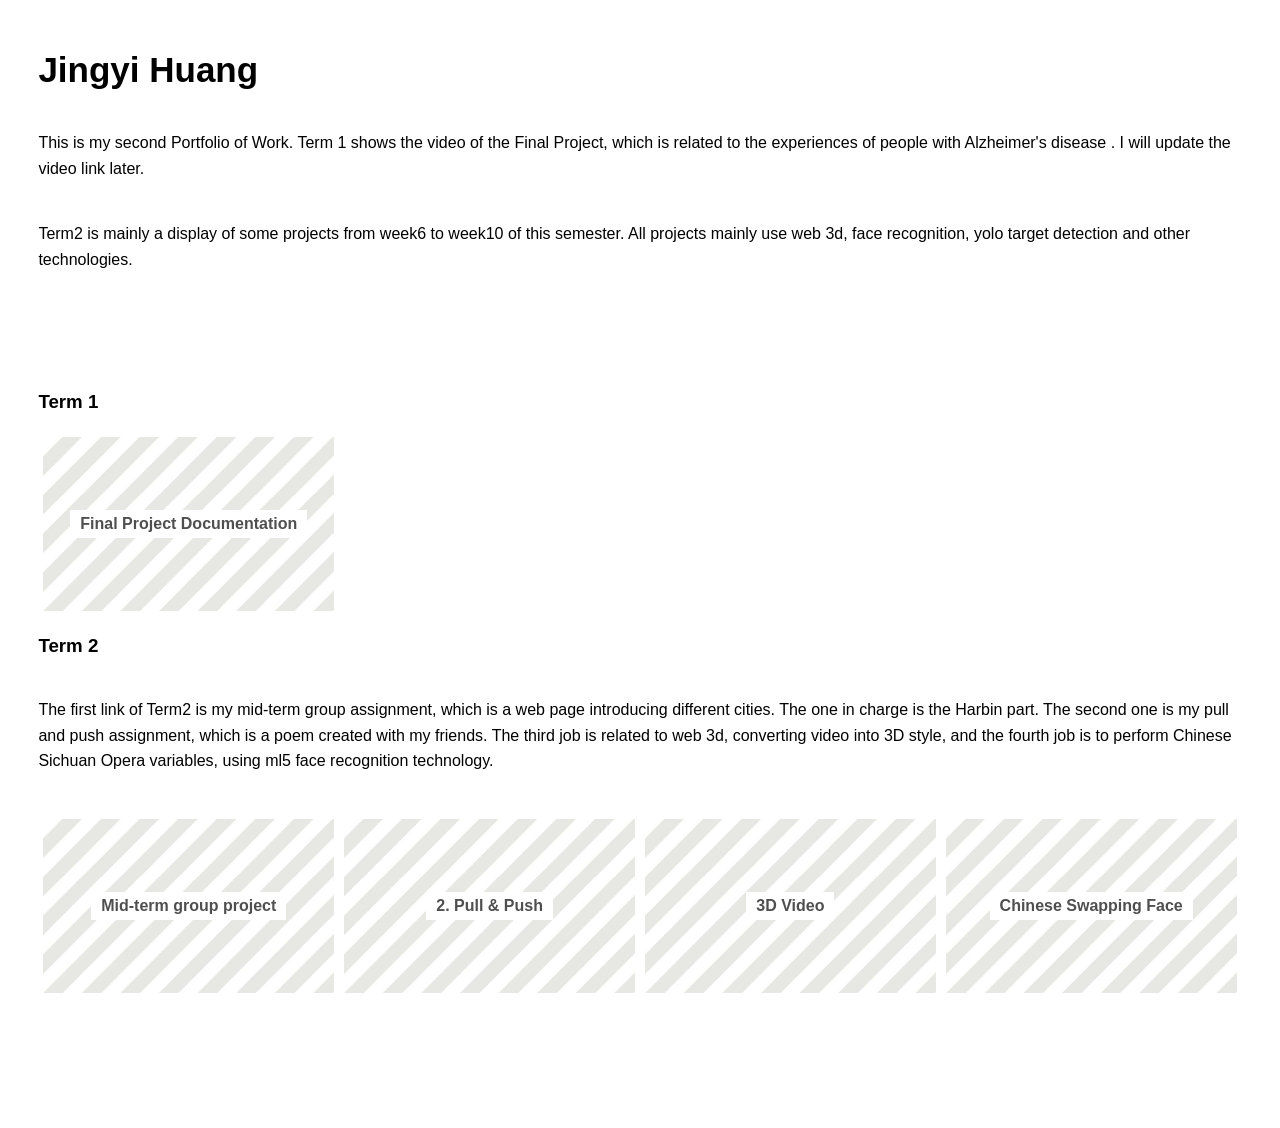
<file: index.html>
<!DOCTYPE html>
<html>
    <head>
        <meta charset="UTF-8">

        <!-- meta viewport tag needed to make site responsive on mobile devices https://developer.mozilla.org/en-US/docs/Web/HTML/Viewport_meta_tag -->
        <meta name="viewport" content="width=device-width, initial-scale=1" />

        <title>WCC Portfolio</title>

        <link rel="stylesheet" href="./css/style.css">

    </head>
    <body>

        <header>
            <section class="centered-content">
                <h1>Jingyi Huang </h1>
                <p>This is my second Portfolio of Work. Term 1 shows the video of the Final Project, which is related to the experiences of people with Alzheimer's disease . I will update the video link later. </p>
                <p>Term2 is mainly a display of some projects from week6 to week10 of this semester. All projects mainly use web 3d, face recognition, yolo target detection and other technologies.</p>
            </section>
            

        </header>

        <main>
            <h3>Term 1</h3>
            
            <section class="flex-container">
                <div class="flex-item"> 
                    <a href="./final-project-documentation">
                        <h4>Final Project Documentation</h4>
                    </a>
                </div>
            </section>

            <h3>Term 2</h3>
            <p>The first link of Term2 is my mid-term group assignment, which is a web page introducing different cities. The one in charge is the Harbin part. The second one is my pull and push assignment, which is a poem created with my friends. The third job is related to web 3d, converting video into 3D style, and the fourth job is to perform Chinese Sichuan Opera variables, using ml5 face recognition technology.</p>
            <section class="flex-container">

                <div class="flex-item"> 
                    <a href="https://yry11.github.io/travel/">
                        <h4>Mid-term group project</h4>
                    </a>
                </div>
         
                <div class="flex-item"> 
                    <a href="https://jhuan007.github.io/PULL_PUSH/">
                        <h4>2. Pull & Push</h4>
                    </a>
                </div>

                <div class="flex-item"> 
                    <a href="https://jhuan007.github.io/week9_3d/">
                        <h4>3D Video</h4>
                    </a>
                </div>

                <div class="flex-item"> 
                    <a href="https://jhuan007.github.io/week9/">
                        <h4>Chinese Swapping Face</h4>
                    </a>
                </div>

                <!-- Keep adding per week -->
                
            </section> 



        </main>
        <footer>
           <!-- normally information like contact details etc  -->
           <!-- read more about semantic HTML https://www.w3schools.com/html/html5_semantic_elements.asp -->
           
        </footer>

    </body>
</html>
</file>
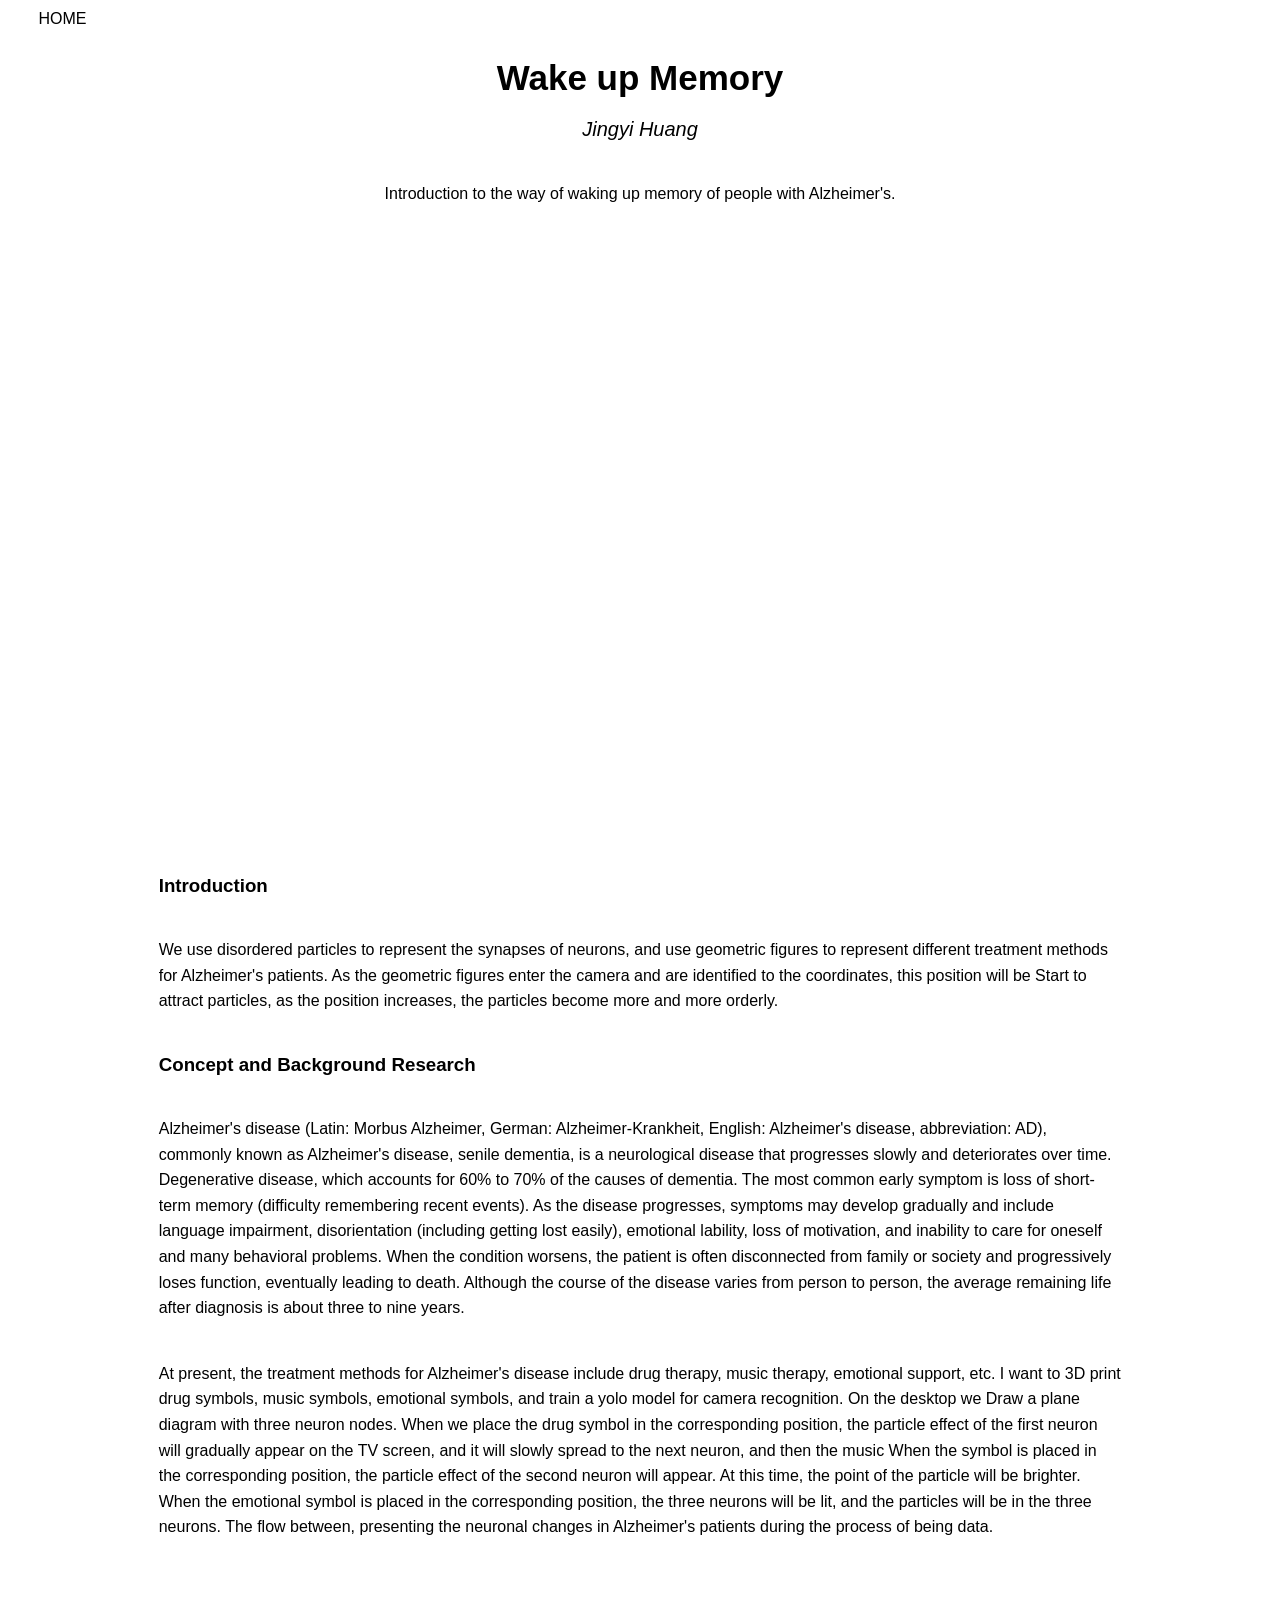
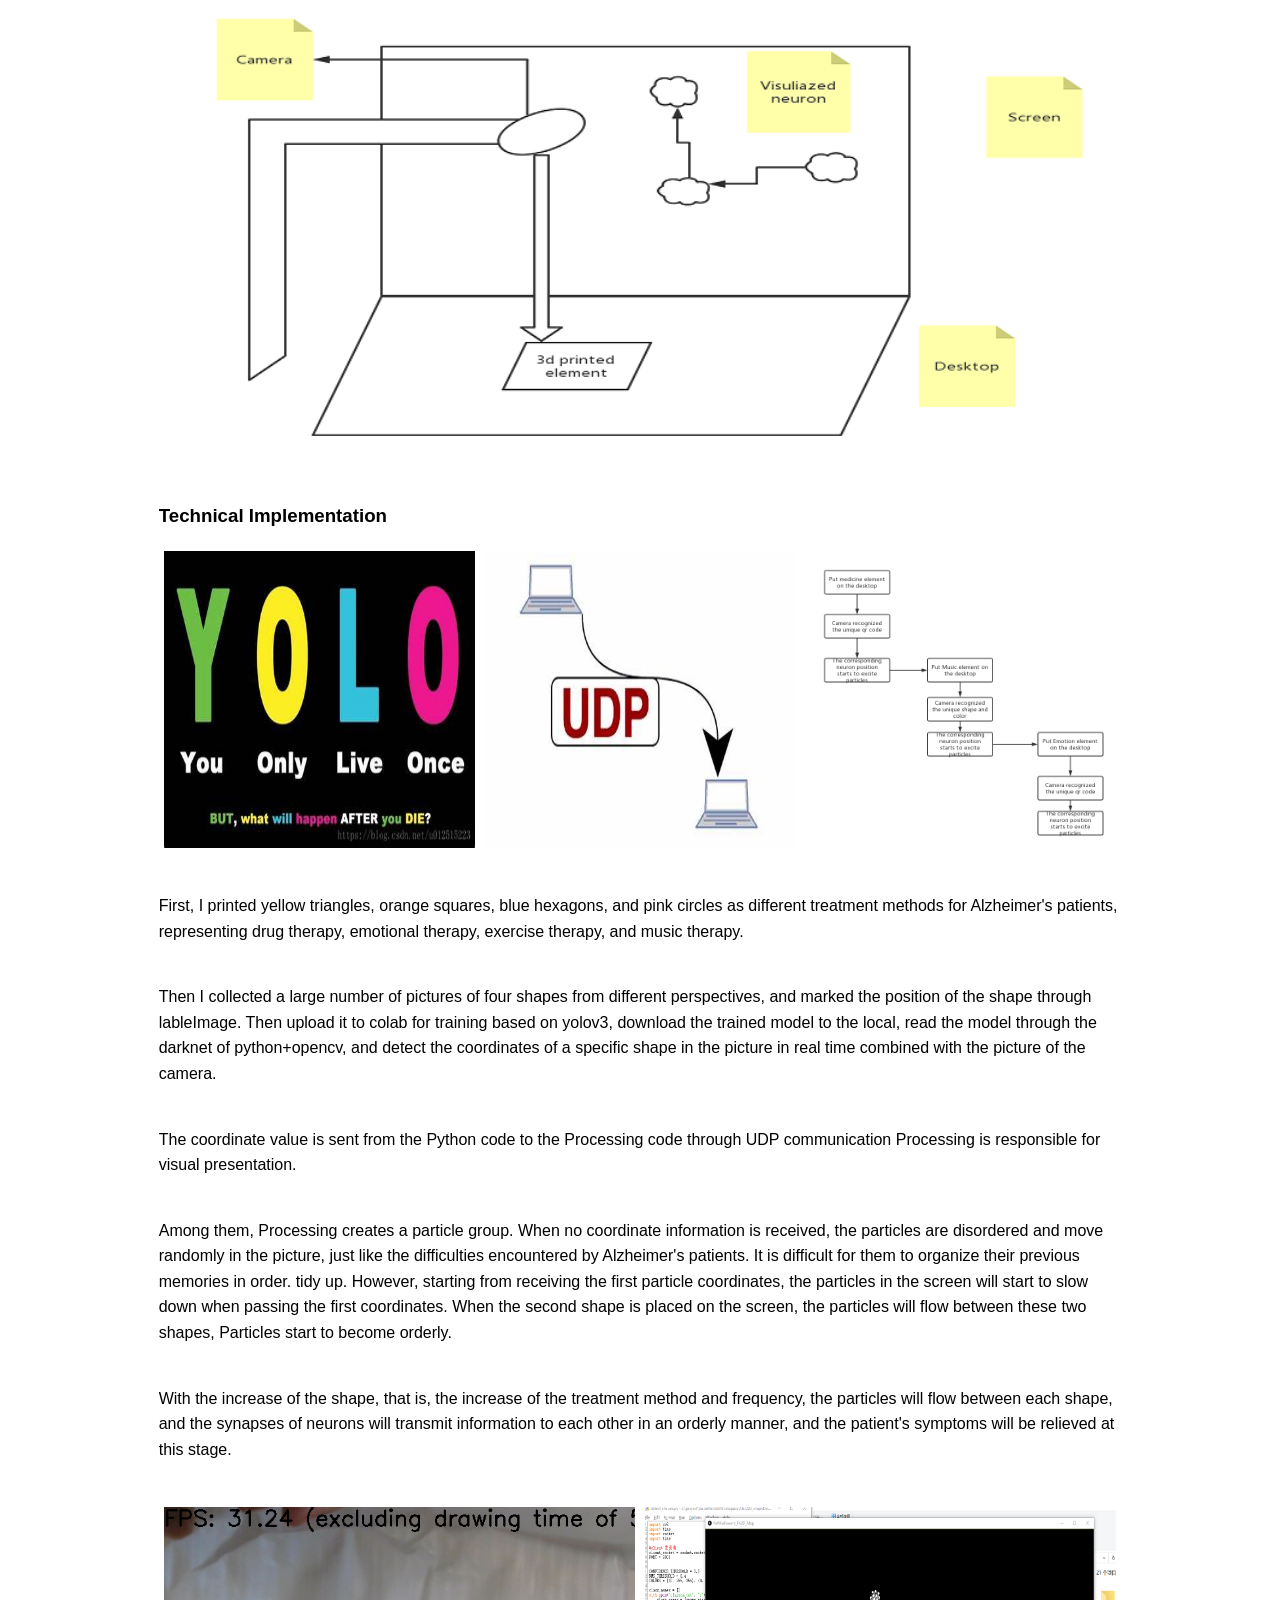
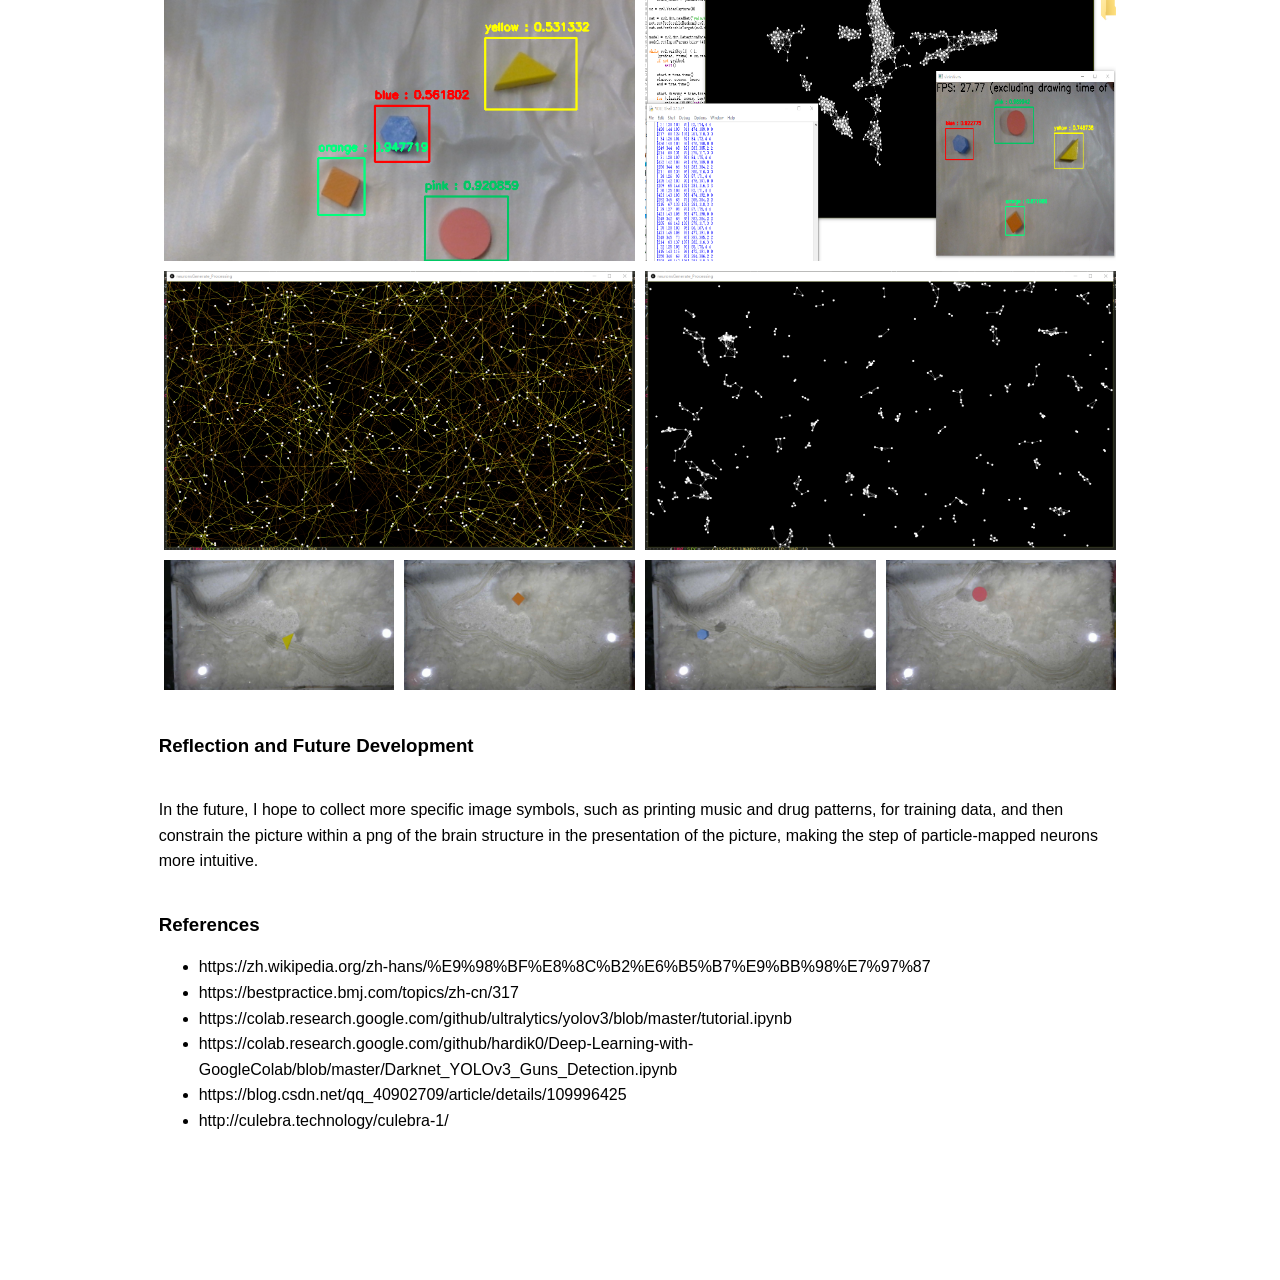
<file: final-project-documentation/index.html>
<!DOCTYPE html>
<html>
    <head>
        <meta charset="UTF-8">

        <!-- meta viewport tag needed to make site responsive on mobile devices https://developer.mozilla.org/en-US/docs/Web/HTML/Viewport_meta_tag -->
        <meta name="viewport" content="width=device-width, initial-scale=1" />

        <title>WCC Portfolio - Demo Page</title>

        <!-- including for some global styling -->
        <link rel="stylesheet" href="../css/style.css">

    </head>
    <body>
        <!-- if you have sub-pages think about adding a simple back button -->
        <nav>
            <a href="../">HOME</a>
        </nav>
        <header class="documentation-header">
            <section class="center-text">
                <h1>Wake up Memory</h1>
                <h2>Jingyi Huang</h6>
                <p>Introduction to the way of waking up memory of people with Alzheimer's.</p> 
            </section>
        </header>

        <main class="documentation-page">
            <section>
                <div class="responsive-video centered-content">
                    <iframe title="vimeo-player" src="https://player.vimeo.com/video/644036051?h=b260a3b1b0" width="100%" height="100%" frameborder="0" allowfullscreen></iframe>
                </div>
            </section>
            <section>
                <h3>Introduction</h3>
                <p>We use disordered particles to represent the synapses of neurons, and use geometric figures to represent different treatment methods for Alzheimer's patients. As the geometric figures enter the camera and are identified to the coordinates, this position will be Start to attract particles, as the position increases, the particles become more and more orderly.</p>
            </section>
            <section>
                <h3>Concept and Background Research</h3>
                
                <p>Alzheimer's disease (Latin: Morbus Alzheimer, German: Alzheimer-Krankheit, English: Alzheimer's disease, abbreviation: AD), commonly known as Alzheimer's disease, senile dementia, is a neurological disease that progresses slowly and deteriorates over time. Degenerative disease, which accounts for 60% to 70% of the causes of dementia. The most common early symptom is loss of short-term memory (difficulty remembering recent events). As the disease progresses, symptoms may develop gradually and include language impairment, disorientation (including getting lost easily), emotional lability, loss of motivation, and inability to care for oneself and many behavioral problems. When the condition worsens, the patient is often disconnected from family or society and progressively loses function, eventually leading to death. Although the course of the disease varies from person to person, the average remaining life after diagnosis is about three to nine years.</p>
                <p>At present, the treatment methods for Alzheimer's disease include drug therapy, music therapy, emotional support, etc. I want to 3D print drug symbols, music symbols, emotional symbols, and train a yolo model for  camera recognition. On the desktop we Draw a plane diagram with three neuron nodes. When we place the drug symbol in the corresponding position, the particle effect of the first neuron will gradually appear on the TV screen, and it will slowly spread to the next neuron, and then the music When the symbol is placed in the corresponding position, the particle effect of the second neuron will appear. At this time, the point of the particle will be brighter. When the emotional symbol is placed in the corresponding position, the three neurons will be lit, and the particles will be in the three neurons. The flow between, presenting the neuronal changes in Alzheimer's patients during the process of being data.</p>
                
                <!-- if you have a full width image try make it not too tall -->
                <img src="../assets/images/settings.png"/>
                
            </section>
            <section>
                <h3>Technical Implementation</h3>

                <!-- example of styling for three images, you can write your own styling -->
                <div class="flex-container flex-basis-third">
                    <div class="flex-item">
                        <img src="../assets/images/yolo.jpg"/>
                    </div>
                    <div class="flex-item">
                        <img src="../assets/images/udp.jpg"/>
                    </div>
                    <div class="flex-item">
                        <img src="../assets/images/logic.png"/>
                    </div>
                </div>
                
                <p>First, I printed yellow triangles, orange squares, blue hexagons, and pink circles as different treatment methods for Alzheimer's patients, representing drug therapy, emotional therapy, exercise therapy, and music therapy.</p>
                <p>Then I collected a large number of pictures of four shapes from different perspectives, and marked the position of the shape through lableImage. Then upload it to colab for training based on yolov3, download the trained model to the local, read the model through the darknet of python+opencv, and detect the coordinates of a specific shape in the picture in real time combined with the picture of the camera.</p>
                <p>The coordinate value is sent from the Python code to the Processing code through UDP communication Processing is responsible for visual presentation.</p>
                <p>Among them, Processing creates a particle group. When no coordinate information is received, the particles are disordered and move randomly in the picture, just like the difficulties encountered by Alzheimer's patients. It is difficult for them to organize their previous memories in order. tidy up. However, starting from receiving the first particle coordinates, the particles in the screen will start to slow down when passing the first coordinates. When the second shape is placed on the screen, the particles will flow between these two shapes, Particles start to become orderly.</p>
                <p>With the increase of the shape, that is, the increase of the treatment method and frequency, the particles will flow between each shape, and the synapses of neurons will transmit information to each other in an orderly manner, and the patient's symptoms will be relieved at this stage.</p>
            
                <!-- example of styling for three images, you can write your own styling -->
                <div class="flex-container flex-basis-half">
                    <div class="flex-item">
                        <img src="../assets/images/recognized.png"/>
                    </div>
                    <div class="flex-item">
                        <img src="../assets/images/runState.png"/>
                    </div>
                </div>
                <div class="flex-container flex-basis-half">
                    <div class="flex-item">
                        <img src="../assets/images/d1.png"/>
                    </div>
                    <div class="flex-item">
                        <img src="../assets/images/d2.png"/>
                    </div>
                </div>

                <!-- default flex item is for 4 & follows media query styling for home page -->
                <div class="flex-container">
                    <div class="flex-item">
                        <img src="../assets/images/tri.jpg"/>
                    </div>
                    <div class="flex-item">
                        <img src="../assets/images/rect.jpg"/>
                    </div>
                    <div class="flex-item">
                        <img src="../assets/images/hex.jpg"/>
                    </div>
                    <div class="flex-item">
                        <img src="../assets/images/circle.jpg"/>
                    </div>
                </div>
         
            </section>
            <section>
                <h3>Reflection and Future Development</h3>
                <p>In the future, I hope to collect more specific image symbols, such as printing music and drug patterns, for training data, and then constrain the picture within a png of the brain structure in the presentation of the picture, making the step of particle-mapped neurons more intuitive.</p>
            </section>
            <section>
                <h3>References</h3>
                <ul>
                    <li>https://zh.wikipedia.org/zh-hans/%E9%98%BF%E8%8C%B2%E6%B5%B7%E9%BB%98%E7%97%87</li>
                    <li>https://bestpractice.bmj.com/topics/zh-cn/317</li>
                    <li>https://colab.research.google.com/github/ultralytics/yolov3/blob/master/tutorial.ipynb</li>
                    <li>https://colab.research.google.com/github/hardik0/Deep-Learning-with-GoogleColab/blob/master/Darknet_YOLOv3_Guns_Detection.ipynb</li>
                    <li>https://blog.csdn.net/qq_40902709/article/details/109996425</li>
                    <li>http://culebra.technology/culebra-1/</li>
                </ul>
            </section>
        </main>

        <footer>
            <!-- normally information like contact details etc  -->
            <!-- read more about semantic HTML https://www.w3schools.com/html/html5_semantic_elements.asp -->
            
         </footer>
    </body>
</html>
</file>
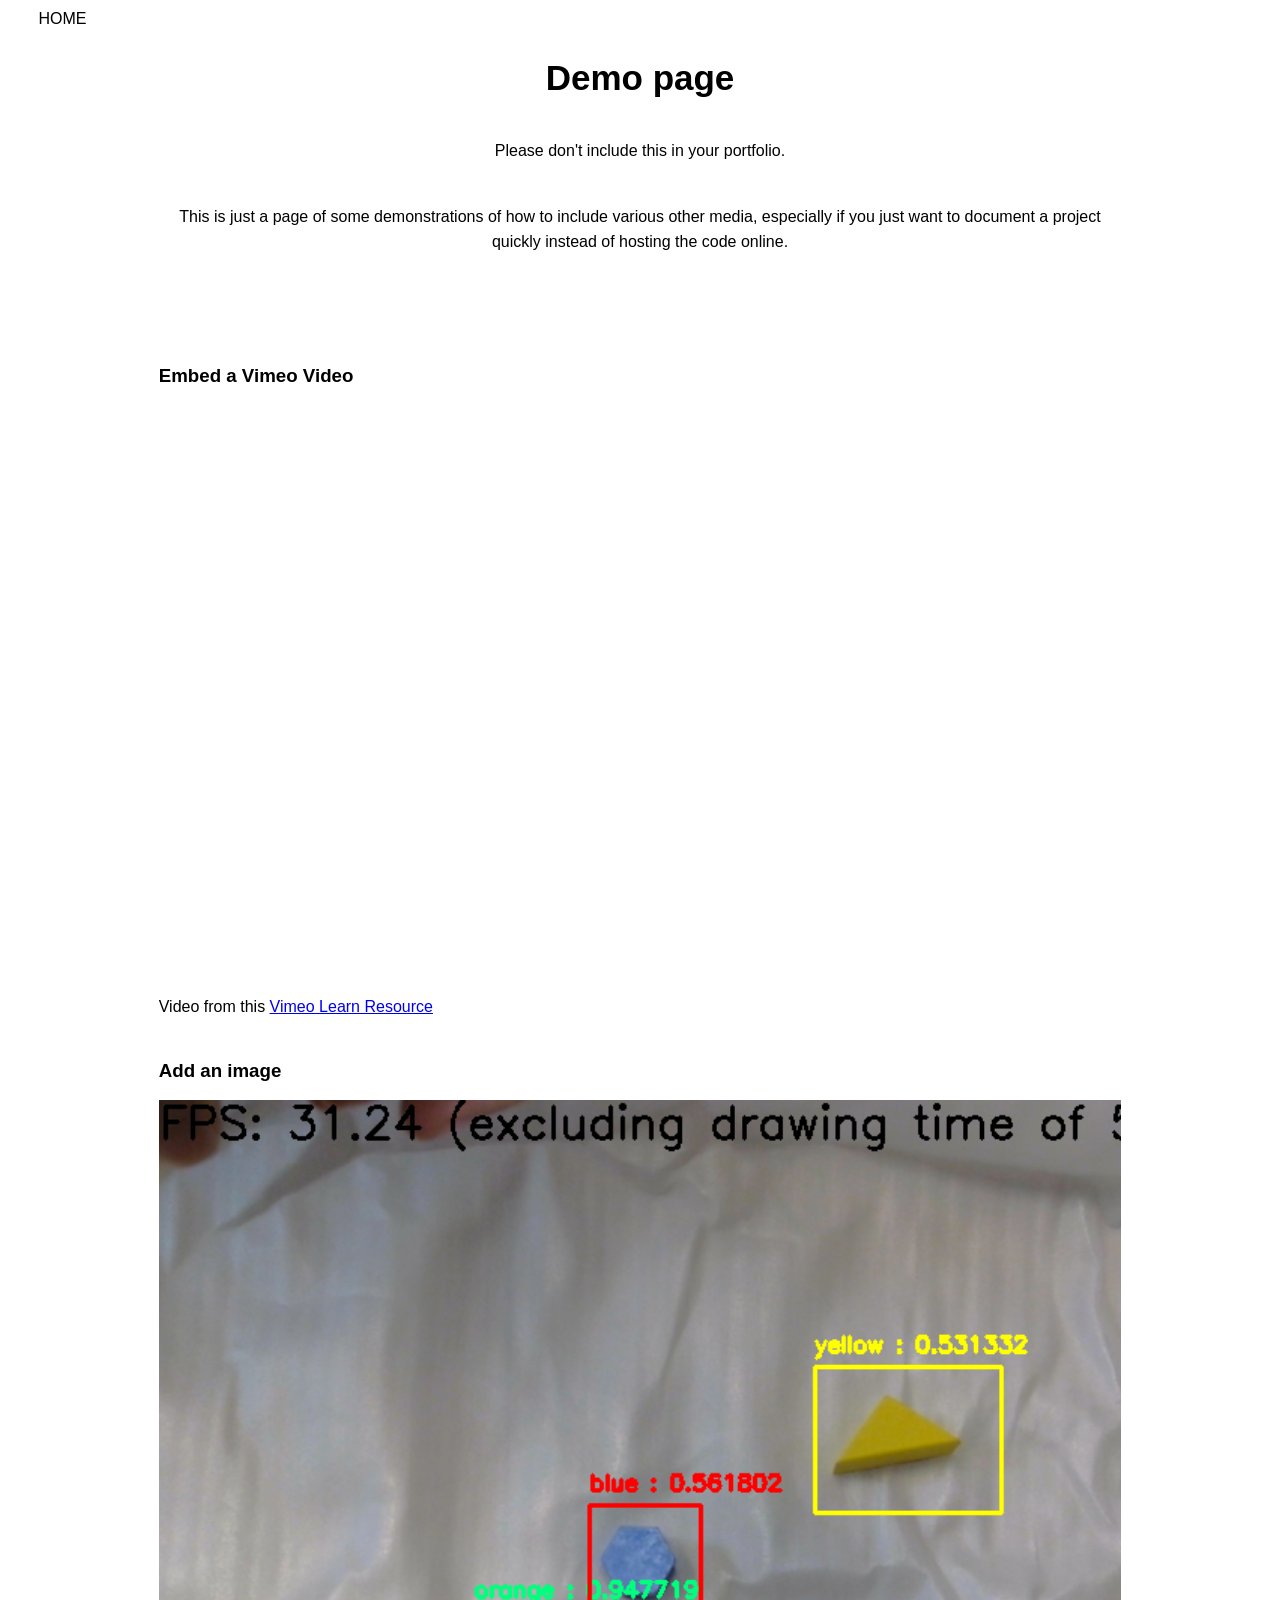
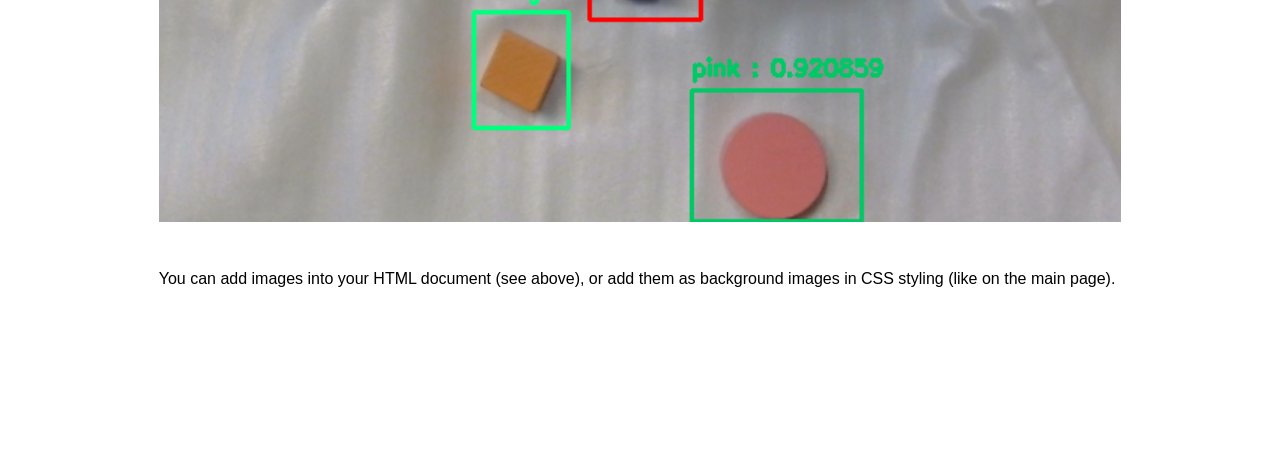
<file: html-demo-page/index.html>
<!DOCTYPE html>
<html>
    <head>
        <meta charset="UTF-8">

        <!-- meta viewport tag needed to make site responsive on mobile devices https://developer.mozilla.org/en-US/docs/Web/HTML/Viewport_meta_tag -->
        <meta name="viewport" content="width=device-width, initial-scale=1" />

        <title>WCC Portfolio</title>

        <!-- including for some global styling -->
        <link rel="stylesheet" href="../css/style.css">
        <!-- if I had some styling I wanted to include on one special page -->
        <link rel="stylesheet" href="css/demo-style.css">

    </head>
    <body>
        <!-- if you have sub-pages think about adding a simple back button -->
        <nav>
            <a href="../">HOME</a>
        </nav>
        <header class="documentation-header">
            <section class="center-text">
                <h1>Demo page</h1>
                <p>Please don't include this in your portfolio.</p> 
                <p>This is just a page of some demonstrations of how to include various other media, especially if you just want to document a project quickly instead of hosting the code online.</p>
            </section>
        </header>

        <main class="documentation-page">
            <section>
                <h3>Embed a Vimeo Video</h3>
                <div class="responsive-video">
                    <iframe title="vimeo-player" src="https://player.vimeo.com/video/644036051?h=b260a3b1b0" width="100%" height="100%" frameborder="0" allowfullscreen></iframe>
                </div>
                <p>Video from this <a href="https://vimeo.com/blog/post/how-to-embed-videos/?s=embed" target="_blank">Vimeo Learn Resource</a></p>

            </section>
            <section>
                <h3>Add an image</h3>
                <img id="striped-image" src="../assets/images/recognized.png"/>
                <p>You can add images into your HTML document (see above), or add them as background images in CSS styling (like on the main page).</p>
            </section>

        </main>

        <footer>
            <!-- normally information like contact details etc  -->
            <!-- read more about semantic HTML https://www.w3schools.com/html/html5_semantic_elements.asp -->
            
         </footer>
    </body>
</html>
</file>
<file: css/style.css>
/*This is a comment in CSS*/

body{
    font-family: Verdana, sans-serif;
    margin: 0;
}

header h1{
    font-size: 35px;
    margin:20px 0;
}
header h2{
    font-size: 20px;
    margin: 0px 0px 40px 0px;
    font-weight: normal;
    font-style: italic;
}

main.documentation-page h3{
    margin-top: 40px;
}

li{
    font-family: Helvetica, sans-serif;
    font-size: 16px;
    line-height: 1.6em;
}
p{
    font-size: 16px;
    line-height: 1.6em;
    margin: 2.5em 0;
    font-family: Helvetica, sans-serif;
}

main,
header{
    width:100%;
    max-width:1400px; /* means it won't be larger than 1200px on larger screens */
    box-sizing: border-box;
    margin: 0 auto;
    padding: 30px 3%;
}

header.documentation-header{
    padding: 0 3%;
}

.documentation-header section,
main.documentation-page section{
    margin: 10px 10%;
}

footer{
    width:100%;
    min-height:100px;
}


nav{
    padding:10px 3%;
}

nav a{
    color: black;
    text-decoration: none;
}
nav a:hover{
    color: grey;
}

.center-text{
    text-align: center;
}

img{
    width: 100%;
}

/* original aspect ratio width="640" height="360" */
.responsive-video{
    position: relative;
    width: 100%; /* adjust this and the padding-top to change how big it is*/
    height: 0;
    padding-top: 57%; /* padding top is in reltation to the width of parent, it preserves aspect ratio*/
    /* margin: 0 auto; */ /*this would center your video in the section container*/
}
.responsive-video iframe{
    position: absolute;
    top:0;
    left:0;
    height: 100%;
    width: 100%;
}


/* Flex layouts are one of the easier ways to style responsive layouts that work on all devices */
/* https://developer.mozilla.org/en-US/docs/Learn/CSS/CSS_layout/Flexbox */

.flex-container{
    display: flex; /* all children will now be flex items */
    flex-direction: row; /* other option is column */
    flex-wrap: wrap; /* means the children will wrap to a new line */
}

.flex-item{
    display: flex;
    /* the following three items can be put on one line: https://developer.mozilla.org/en-US/docs/Web/CSS/flex */
    flex-grow: 0;
    flex-shrink: 0;
    flex-basis: 25%; /*width of the box, take up a quarter of the parent's size*/
    box-sizing: border-box; /*this means that we can add padding, line below, and still only take 25% width of parent*/
    padding: 5px;
}

.flex-basis-third .flex-item{
    flex-basis: 33.33%; 
}

.flex-basis-half .flex-item{
    flex-basis: 50%; 
}

.flex-item a{
    display: flex;
    width: 100%;
    height: 0;
    padding: 30% 0;
    background-image: url(../assets/images/lightgrey-line.jpeg); /*change the image to one of you choice */
    background-position: center;
    background-size: 100%;
    justify-content: center;
    align-items: center;
    text-align: center;
    text-decoration: none;
    color:#4f4f4f;
    transition: all 0.2s; /* CSS transitions https://developer.mozilla.org/en-US/docs/Web/CSS/CSS_Transitions/Using_CSS_transitions */
}

/* want a different background image for each project? */
/* try give each a tag a unique id in your HTML and then set different background images here*/
/* EXAMPLE CSS: won't work if you just un-comment this:*/
/* .flex-item a#my-special-id{
    background-image: url(../assets/images/custom-image-name.jpeg); 
} */


.flex-item a:hover{
    color:#bbbbbb;
    background-size: 120%;
}

.flex-item h4{
   margin:10px;
   background-color: white;
   padding:5px 10px;
}


/* Media Queries for responsive design */

/* Un-comment the body background-colors to see bold debug color change between screen sizes */

/* Extra large */
@media screen and (max-width: 1200px) {
    /* body {
      background-color: rgb(0, 255, 162);
    } */

    .flex-item{
        flex-basis: 33.33%; /*width of the box, take up a quarter of the parent's size*/
    }
}

/* Large */
@media screen and (max-width: 992px) {
    /* body {
      background-color: rgb(255, 81, 0);
    } */

    .documentation-header section,
    main.documentation-page section{
        margin: 40px 5%;
    }

}

/* Medium */
@media screen and (max-width: 768px) {
    /* body {
      background-color: rgb(255, 0, 191);
    } */

    .flex-item{
        flex-basis: 50%; /*width of the box, take up a quarter of the parent's size*/
    }
}

/* Small */
@media screen and (max-width: 576px) {
    /* body {
      background-color: blue;
    } */

    .flex-item{
        flex-basis: 100%; /*width of the box, take up a quarter of the parent's size*/
    }
}
</file>
<file: html-demo-page/css/demo-style.css>
/*This is a comment in CSS*/


/* you could add some media queries to make the video size look good on all screen sizes*/
</file>
